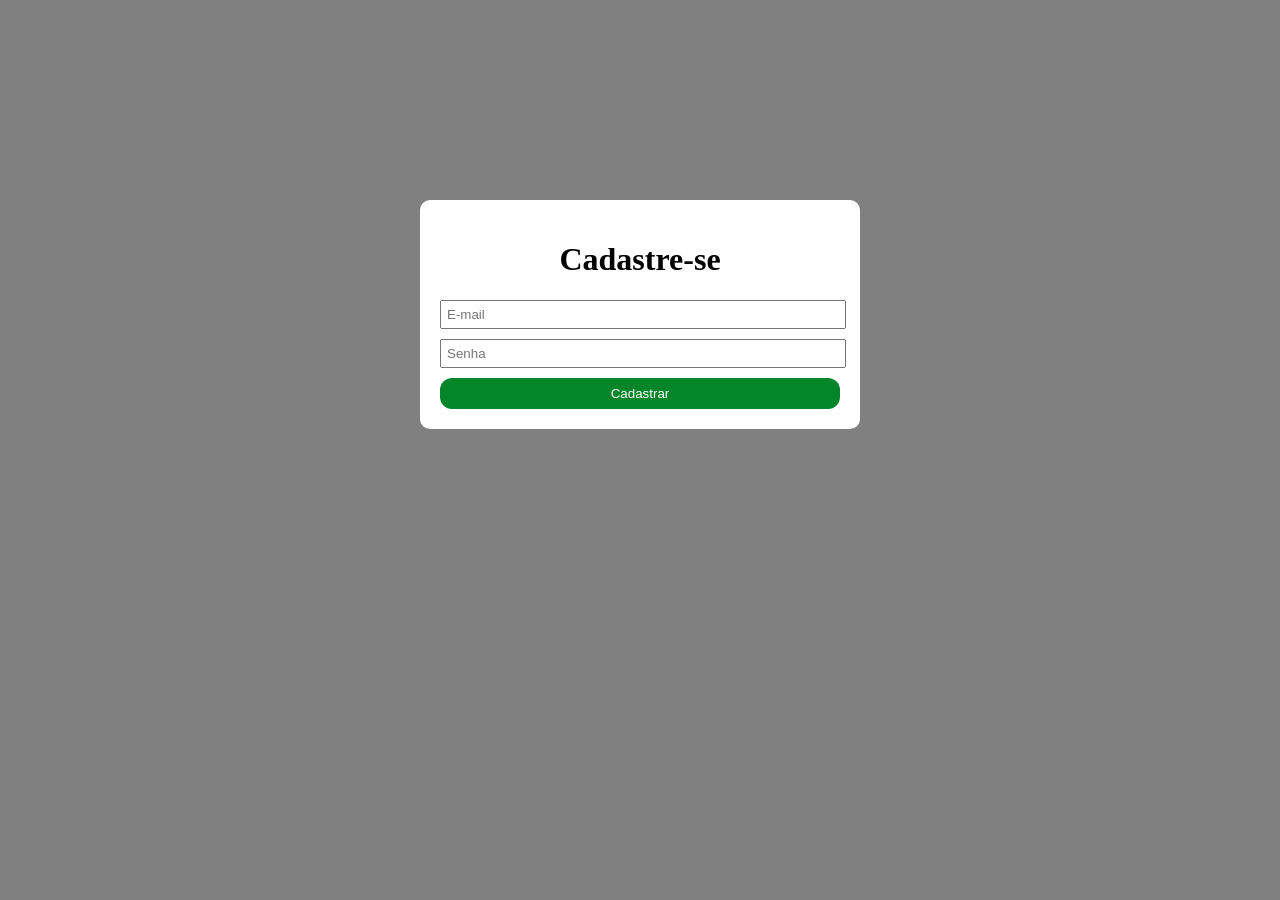
<file: index.html>
<!DOCTYPE html>
<html lang="pt-BR">
<head>
    <meta charset="UTF-8">
    <meta name="viewport" content="width=device-width, initial-scale=1.0">
    <title>Login</title>

    <link rel="stylesheet" href="style.css">
</head>
<body>
    <div class="container">
        <h1>Cadastre-se</h1>

        <form id="form">
            <input type="email" id="email" placeholder="E-mail">
            <input type="password" id="senha" placeholder="Senha">
            <button type="submit">Cadastrar</button>
        </form>

        <script src="script.js"></script>
    </div>
</body>
</html>
</file>
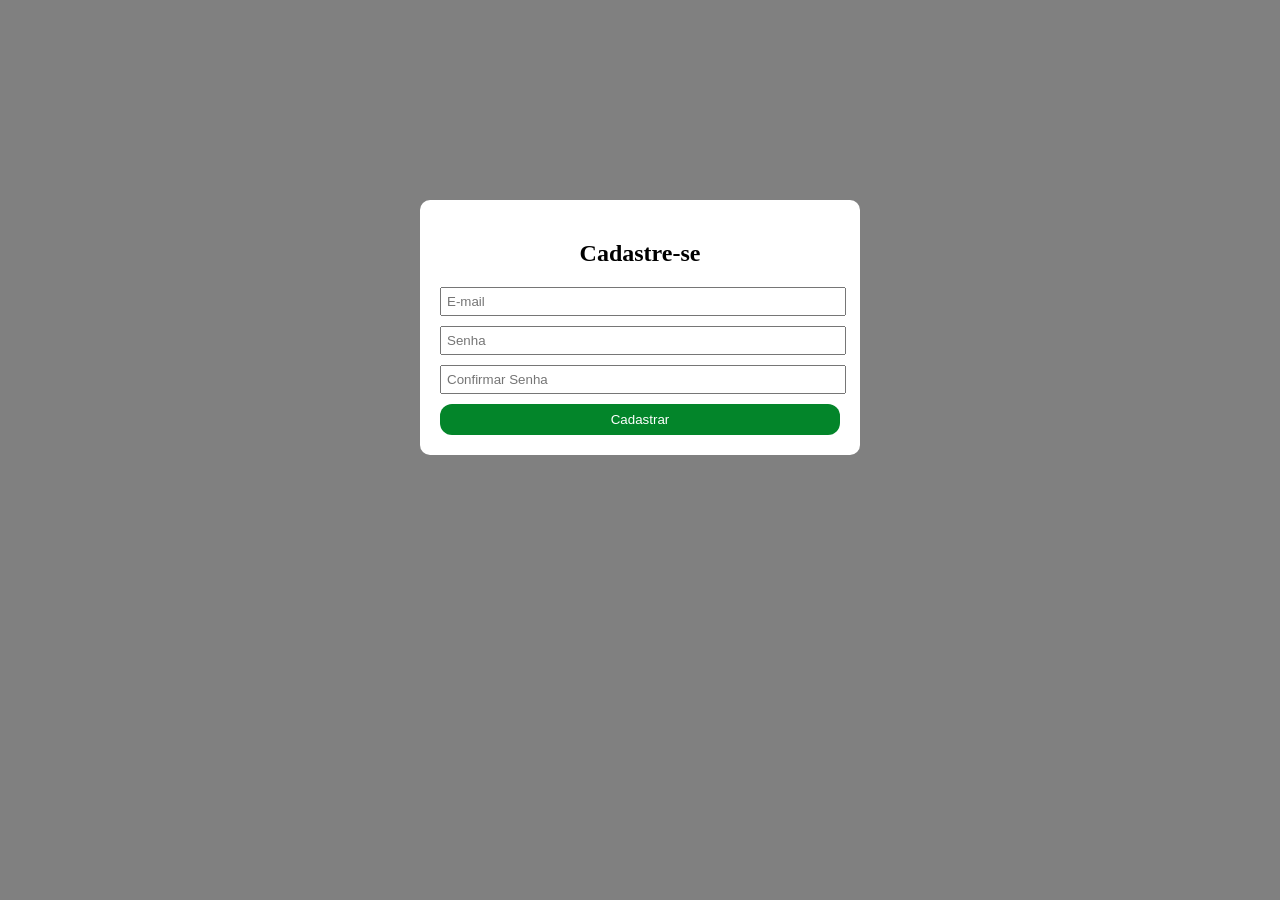
<file: html/index.html>
<!DOCTYPE html>
<html lang="pt-BR">
<head>
    <meta charset="UTF-8">
    <meta name="viewport" content="width=device-width, initial-scale=1.0">
    <title>Login</title>

    <link rel="stylesheet" href="/css/style.css">
</head>
<body>
    <section class="cadastro">
        <h1>Cadastre-se</h1>

        <form id="form">
            <input type="email" id="email" placeholder="E-mail" required>
            <input type="password" id="senha" placeholder="Senha" required>
            <input type="password" id="confirmaSenha" placeholder="Confirmar Senha" required>
            <button type="submit">Cadastrar</button>
        </form>

        <script src="/js/script.js"></script>
    </section>
</body>
</html>
</file>
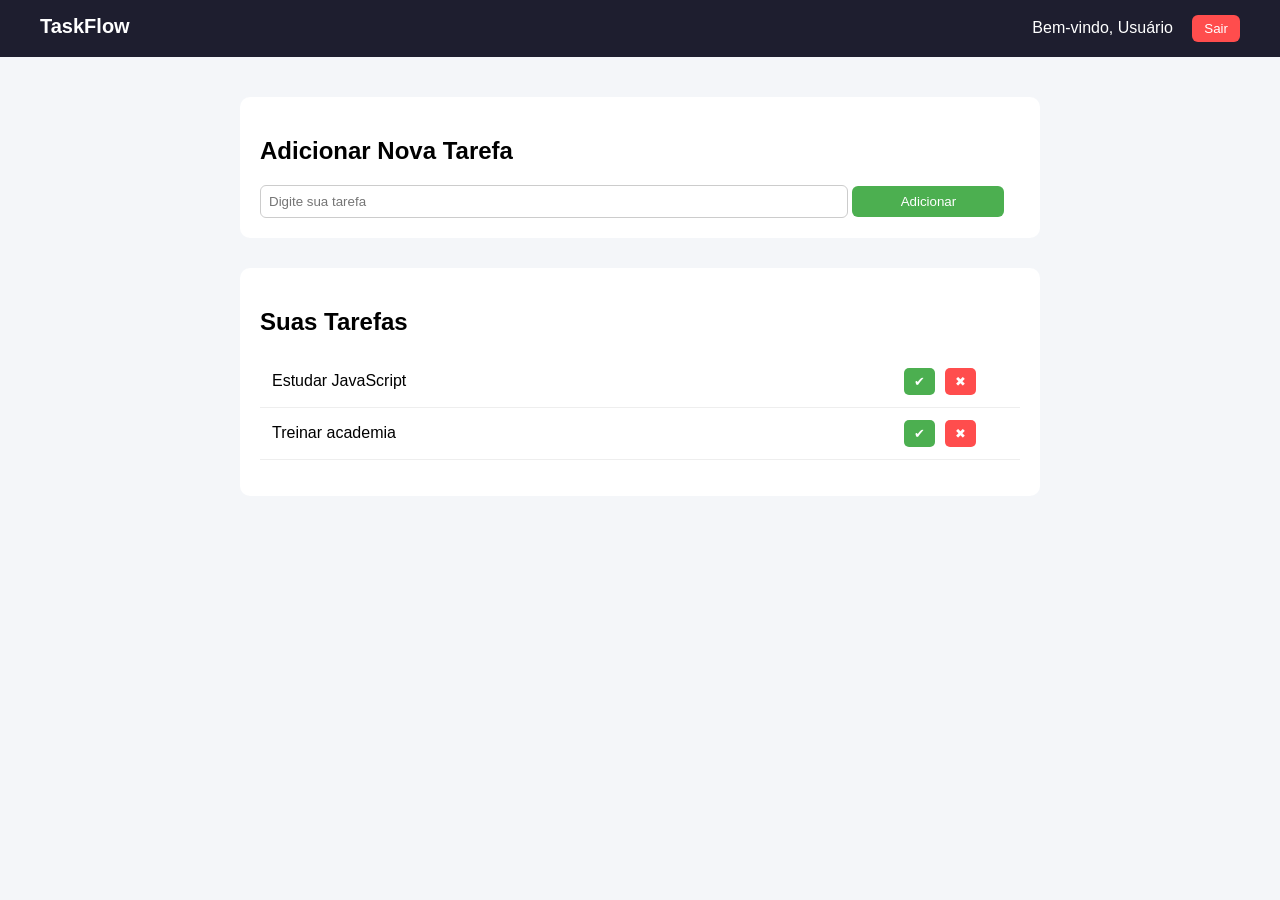
<file: tasks.html>
<!DOCTYPE html>
<html lang="pt-BR">
<head>
    <meta charset="UTF-8">
    <title>Minhas Tarefas</title>
    <link rel="stylesheet" href="tasks.css">
</head>
<body>

    <header>
        <div class="logo">TaskFlow</div>
        <div class="user-info">
            <span>Bem-vindo, Usuário</span>
            <button class="logout">Sair</button>
        </div>
    </header>

    <main>

        <section class="add-task">
            <h2>Adicionar Nova Tarefa</h2>
            <form id="taskForm">
                <input type="text" placeholder="Digite sua tarefa">
                <button type="submit">Adicionar</button>
            </form>
        </section> 

        <section class="task-list">
            <h2>Suas Tarefas</h2>

            <ul>
                <li>
                    <span>Estudar JavaScript</span>
                    <div class="actions">
                        <button class="complete">✔</button>
                        <button class="delete">✖</button>
                    </div>
                </li>

                <li>
                    <span>Treinar academia</span>
                    <div class="actions">
                        <button class="complete">✔</button>
                        <button class="delete">✖</button>
                    </div>
                </li>
            </ul>

        </section>

    </main>

    <script src="tasks.js"></script>

</body>
</html>
</file>
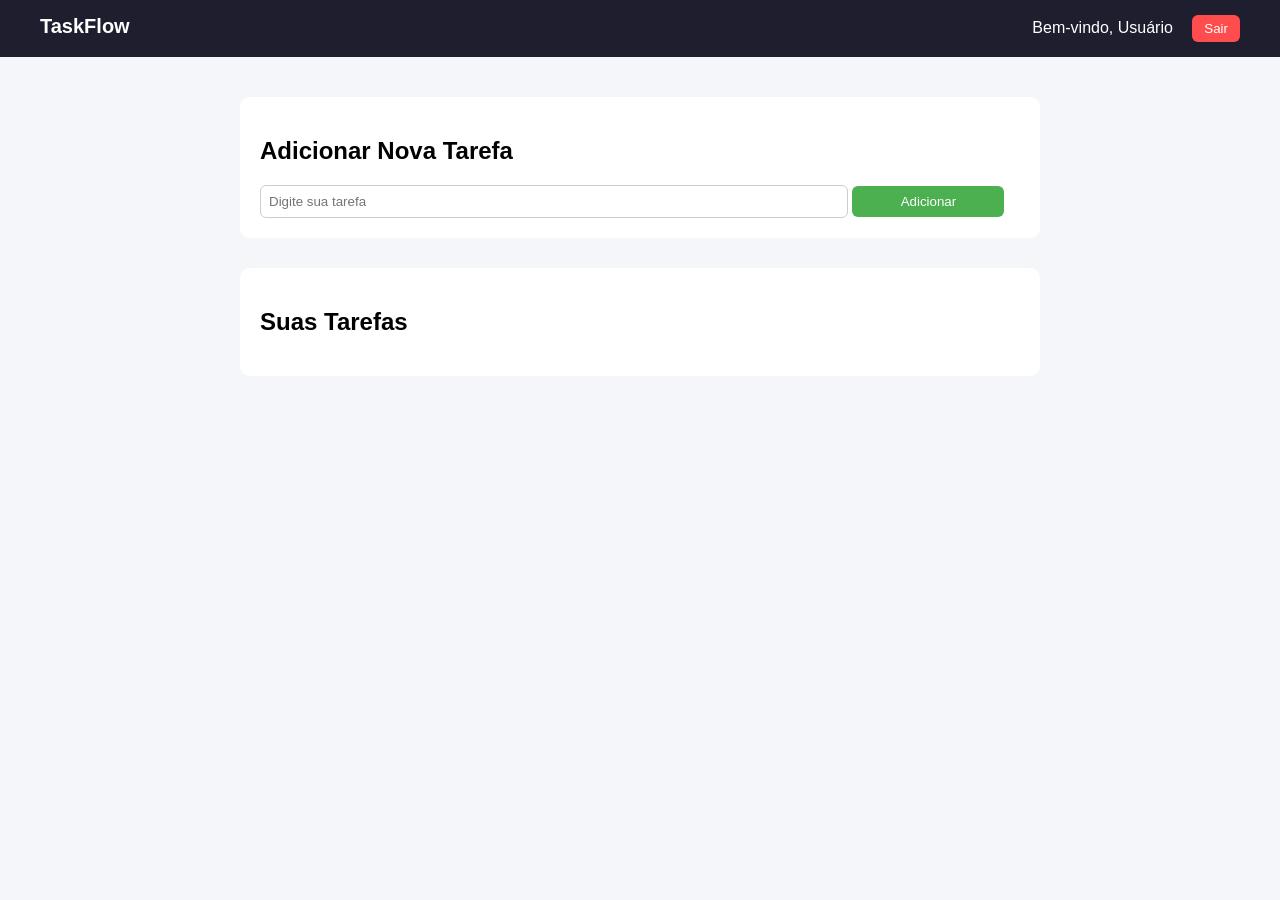
<file: html/tasks.html>
<!DOCTYPE html>
<html lang="pt-BR">
<head>
    <meta charset="UTF-8">
    <title>TaskFlow</title>
    <link rel="stylesheet" href="/css/tasks.css">
    <link rel="stylesheet" type="image/png" href="/image.png">
</head>
<body>

    <header>
        <div class="logo">TaskFlow</div>
        <div class="user-info">
            <span>Bem-vindo, Usuário</span>
            <button class="logout" id="logout">Sair</button>
        </div>
    </header>

    <main>

        <section class="add-task">
            <h2>Adicionar Nova Tarefa</h2>
            <form id="taskForm">
                <input type="text" placeholder="Digite sua tarefa">
                <button type="submit">Adicionar</button>
            </form>
        </section> 

        <section class="task-list">
            <h2>Suas Tarefas</h2>

            <ul>

            </ul>

        </section>

    </main>

    <script src="/js/tasks.js"></script>

</body>
</html>
</file>
<file: style.css>
body {
    background-color: gray;
}

.container {
    width: 400px;
    margin: 200px auto;
    background-color: white;
    padding: 20px;
    border-radius: 10px;
}

h1 {
    text-align: center;
}

input {
    width: 98%;
    padding: 5px;
    margin-bottom: 10px;
}

button {
    width: 100%;
    padding: 8px;
    background-color: #03852a;
    color: white;
    border: none;
    border-radius: 12px;
}

button:hover {
    background-color: #01591b;
}
</file>
<file: css/style.css>
body {
    background-color: gray;
}

.cadastro {
    width: 400px;
    margin: 200px auto;
    background-color: white;
    padding: 20px;
    border-radius: 10px;
}

h1 {
    text-align: center;
}

input {
    width: 98%;
    padding: 5px;
    margin-bottom: 10px;
}

button {
    width: 100%;
    padding: 8px;
    background-color: #03852a;
    color: white;
    border: none;
    border-radius: 12px;
}

button:hover {
    background-color: #01591b;
}
</file>
<file: tasks.css>
body {
    margin: 0;
    font-family: Arial, sans-serif;
    background-color: #f4f6f9;
}


header {
    background-color: #1e1e2f;
    color: white;
    padding: 15px 40px;
}

.logo {
    display: inline-block;
    font-size: 20px;
    font-weight: bold;
}

.user-info {
    float: right;
}

.user-info span {
    margin-right: 15px;
}

.logout {
    padding: 6px 12px;
    border: none;
    border-radius: 6px;
    background-color: #ff4d4d;
    color: white;
    cursor: pointer;
}

.logout:hover {
    background-color: #cc0000;
}

header::after {
    content: "";
    display: block;
    clear: both;
}

main {
    width: 800px;
    margin: 40px auto;
}


.add-task {
    background-color: white;
    padding: 20px;
    border-radius: 10px;
    margin-bottom: 30px;
}

.add-task input {
    width: 75%;
    padding: 8px;
    border-radius: 6px;
    border: 1px solid #ccc;
}

.add-task button {
    width: 20%;
    padding: 8px;
    border: none;
    border-radius: 6px;
    background-color: #4CAF50;
    color: white;
    cursor: pointer;
}

.add-task button:hover {
    background-color: #3d9441;
}


.task-list {
    background-color: white;
    padding: 20px;
    border-radius: 10px;
}

.task-list ul {
    list-style: none;
    padding: 0;
}

.task-list li {
    padding: 12px;
    border-bottom: 1px solid #eee;
}

.task-list li span {
    display: inline-block;
    width: 70%;
}

.actions {
    display: inline-block;
    width: 25%;
    text-align: right;
}

.actions button {
    border: none;
    padding: 6px 10px;
    border-radius: 5px;
    cursor: pointer;
    margin-left: 5px;
}

.complete {
    background-color: #4CAF50;
    color: white;
}

.delete {
    background-color: #ff4d4d;
    color: white;
}

.complete:hover {
    background-color: #3d9441;
}

.delete:hover {
    background-color: #cc0000;
}


.done span {
    text-decoration: line-through;
    opacity: 0.6;
}
</file>
<file: css/tasks.css>
body {
    margin: 0;
    font-family: Arial, sans-serif;
    background-color: #f4f6f9;
}


header {
    background-color: #1e1e2f;
    color: white;
    padding: 15px 40px;
}

.logo {
    display: inline-block;
    font-size: 20px;
    font-weight: bold;
}

.user-info {
    float: right;
}

.user-info span {
    margin-right: 15px;
}

.logout {
    padding: 6px 12px;
    border: none;
    border-radius: 6px;
    background-color: #ff4d4d;
    color: white;
    cursor: pointer;
}

.logout:hover {
    background-color: #cc0000;
}

header::after {
    content: "";
    display: block;
    clear: both;
}

main {
    width: 800px;
    margin: 40px auto;
}


.add-task {
    background-color: white;
    padding: 20px;
    border-radius: 10px;
    margin-bottom: 30px;
}

.add-task input {
    width: 75%;
    padding: 8px;
    border-radius: 6px;
    border: 1px solid #ccc;
}

.add-task button {
    width: 20%;
    padding: 8px;
    border: none;
    border-radius: 6px;
    background-color: #4CAF50;
    color: white;
    cursor: pointer;
}

.add-task button:hover {
    background-color: #3d9441;
}


.task-list {
    background-color: white;
    padding: 20px;
    border-radius: 10px;
}

.task-list ul {
    list-style: none;
    padding: 0;
}

.task-list li {
    padding: 12px;
    border-bottom: 1px solid #eee;
}

.task-list li span {
    display: inline-block;
    width: 70%;
}

.actions {
    display: inline-block;
    width: 25%;
    text-align: right;
}

.actions button {
    border: none;
    padding: 6px 10px;
    border-radius: 5px;
    cursor: pointer;
    margin-left: 5px;
}

.complete {
    background-color: #4CAF50;
    color: white;
}

.delete {
    background-color: #ff4d4d;
    color: white;
}

.complete:hover {
    background-color: #3d9441;
}

.delete:hover {
    background-color: #cc0000;
}


.done span {
    text-decoration: line-through;
    opacity: 0.6;
}
</file>
